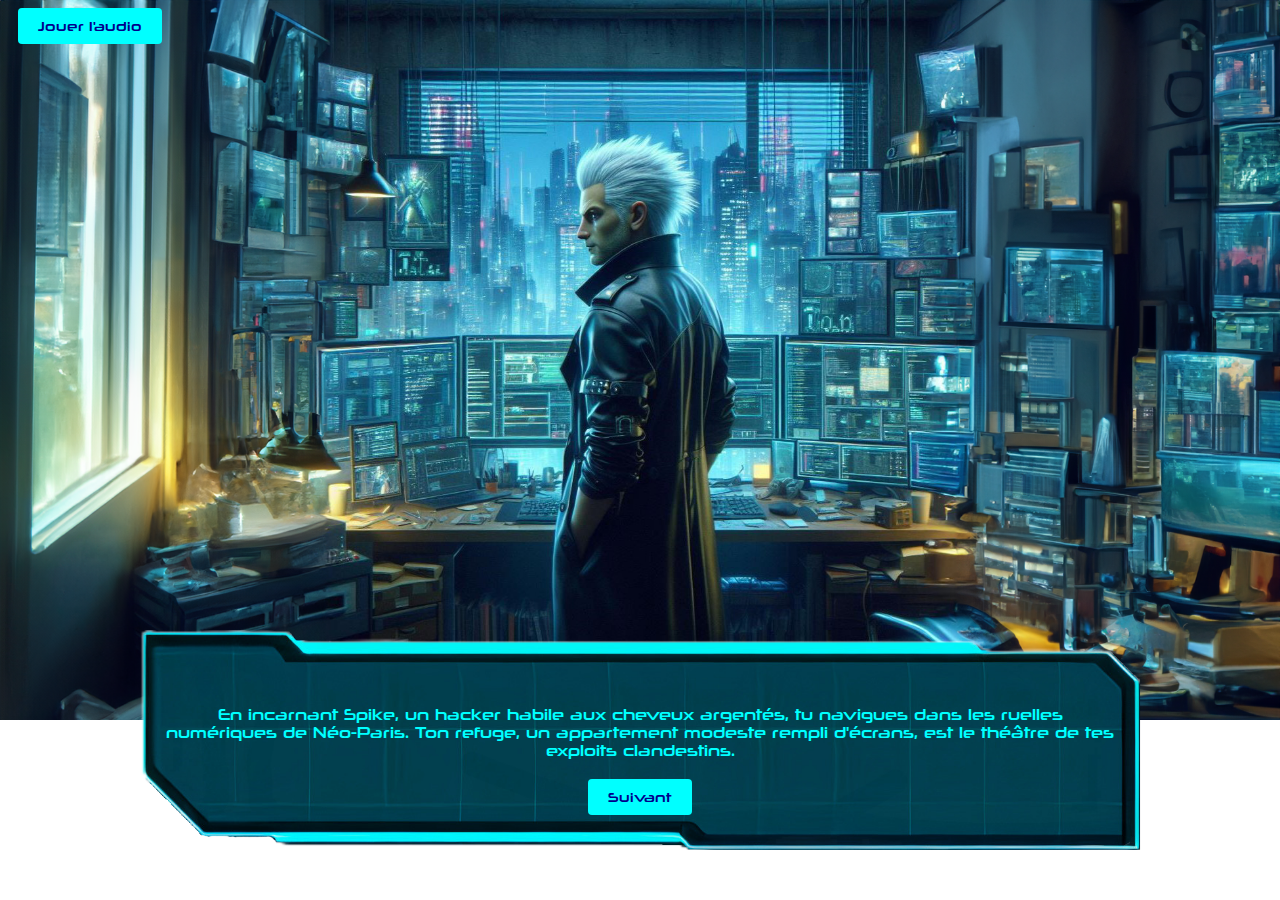
<file: index.html>
<!DOCTYPE html>
<html lang="en">
<head>
    <meta charset="UTF-8">
    <meta name="viewport" content="width=device-width, initial-scale=1.0">
    <title>Votre Aventure</title>
    <link rel="stylesheet" href="styles.css">
    <!-- Un bouton pour jouer l'audio -->
    <button id="playButton">Jouer l'audio</button>
    <!-- L'élément audio qui joue automatiquement et en boucle -->
    <audio id="myAudio" controls autoplay loop>
        <!-- La source de l'audio est un fichier mp3 -->
        <source src="musique.mp3">
    </audio>
</head>

<body id="bg_img" style="background-image: url('Images/téléchargement.png');">
    <img src="Images/Boite_De_Dialogue.png" class="bdd">
    <div class="container">
        <p id="story">En incarnant Spike, un hacker habile aux cheveux argentés, tu navigues dans les ruelles numériques de Néo-Paris. Ton refuge, un appartement modeste rempli d'écrans, est le théâtre de tes exploits clandestins.</p>
        <div class="choices" id="choix1">
            <button onclick="Suivant()">Suivant</button> <!--Bouton qui appelle la fonction Suivant() dans le script.js-->
        </div>
                <div class="choices" id="choix2" style="display: none;">
                    <button onclick="Fuir()">Prendre la clé sans attendre</button> <!--Bouton qui appelle la fonction Fuir() dans le script.js-->
                    <button onclick="Attendre()">Attendre la fin du téléchargement</button> <!--Bouton qui appelle la fonction Attendre() dans le script.js-->
                </div>
                        <div class="choices" id="choix3" style="display: none;">
                            <button onclick="startQTE()">S'enfuir</button> <!--Bouton qui appelle la fonction startQTE() dans le script_qte.js-->
                        </div>
                                <div class="choices" id="failqte" style="display: none;">
                                    <button onclick="startQTE2()">Utiliser sa botte secrète</button> <!--Bouton qui appelle la fonction startQTE2() dans le script_qte_2.js-->
                                    <button onclick="Moto()">Prendre ta moto</button>
                                </div>
                                        <div class="choices" id="choix16" style="display: none;">
                                            <button onclick="Base()">Tu te diriges vers ta base secrète</button>
                                            <button onclick="Station()">Tu te diriges vers un commissariat de police </button>
                                        </div>

                                        <div class="choices" id="choix19" style="display: none;">
                                            <button onclick="Station()">Tu te diriges vers un commissariat de police </button>
                                        </div>

                                                <div class="choices" id="choix17" style="display: none;">
                                                    <button onclick="décoder_porte()">Tu essaies de décoder le code d'entrée</button>
                                                    <button onclick="jouer()">Tu trouve une console de jeu et décides d'y jouer</button>
                                                </div>
                                                       <div class="choices" id="choix18" style="display: none;">
                                                            <button onclick="diffusion()">Suivant</button>
                                                            </div>


                                
                        <div class="choices" id="choix4" style="display: none;">
                            <button onclick="Moto()">Prendre ta moto</button>
                            <button onclick="Courir()">Continuer à pieds</button>
                        </div>
                        
                                <div class="choices" id="choix6" style="display: none;">
                                    <button onclick="Crash()">Suivant</button>
                                </div>
                                        <div class="choices" id="choix7" style="display: none;">
                                            <button onclick="fuite_voiture2()">Suivant</button>

                                        </div>
                        
                                                <div class="choices" id="choix8" style="display: none;">
                                                    <button onclick="cite_voisine()">Tu décides de fuir vers une cité voisine.</button>
                                                    <button onclick="Base()">Tu te diriges vers ta base secrète</button>
                                                </div>

                                                <div class="choices" id="choix9" style="display: none;">
                                                            <button onclick="decode_bar()">Décoder le téléchargement USB</button>
                                                        </div>

                                                                <div class="choices" id="choix10" style="display: none;">
                                                                    <button onclick="diffusion()">Suivant</button>
                                                                        </div>

                                <div class="choices" id="choix5" style="display: none;">
                                    <button onclick="voiture()">se cacher derrière une voiture</button>
                                    <button onclick="courir2()">vous continuer de courir</button>
                                </div>

                                        <div class="choices" id="choix11" style="display: none;">
                                            <button onclick="Mort()">Suivant</button>
                                        </div>

                                        <div class="choices" id="choix12" style="display: none;">
                                            <button onclick="Appel()">Appeler un ami</button>
                                        </div>

                                                <div class="choices" id="choix13" style="display: none;">
                                                    <button onclick="Sonic()">Attendre</button>
                                                </div>

                                                        <div class="choices" id="choix14" style="display: none;">
                                                            <button onclick="fuite_sonic()">s'enfuir</button>
                                                        </div>

                                                                <div class="choices" id="choix15" style="display: none;">
                                                                <button onclick="fuite_voiture()">Prendre la voiture</button>
                                                                </div>


                        

        <p id="result"></p>
    </div>
    <p id="result"></p>
        <img id="dialogueImage" src="Images/Boite_De_Dialogue.png" alt="Dialogue Image" style="display: none;">
    </div>
    <script src="script_qte_2.js"></script>
    <script src="script_qte.js"></script>
    <script src="script.js"></script>
</body>
</html>
</file>
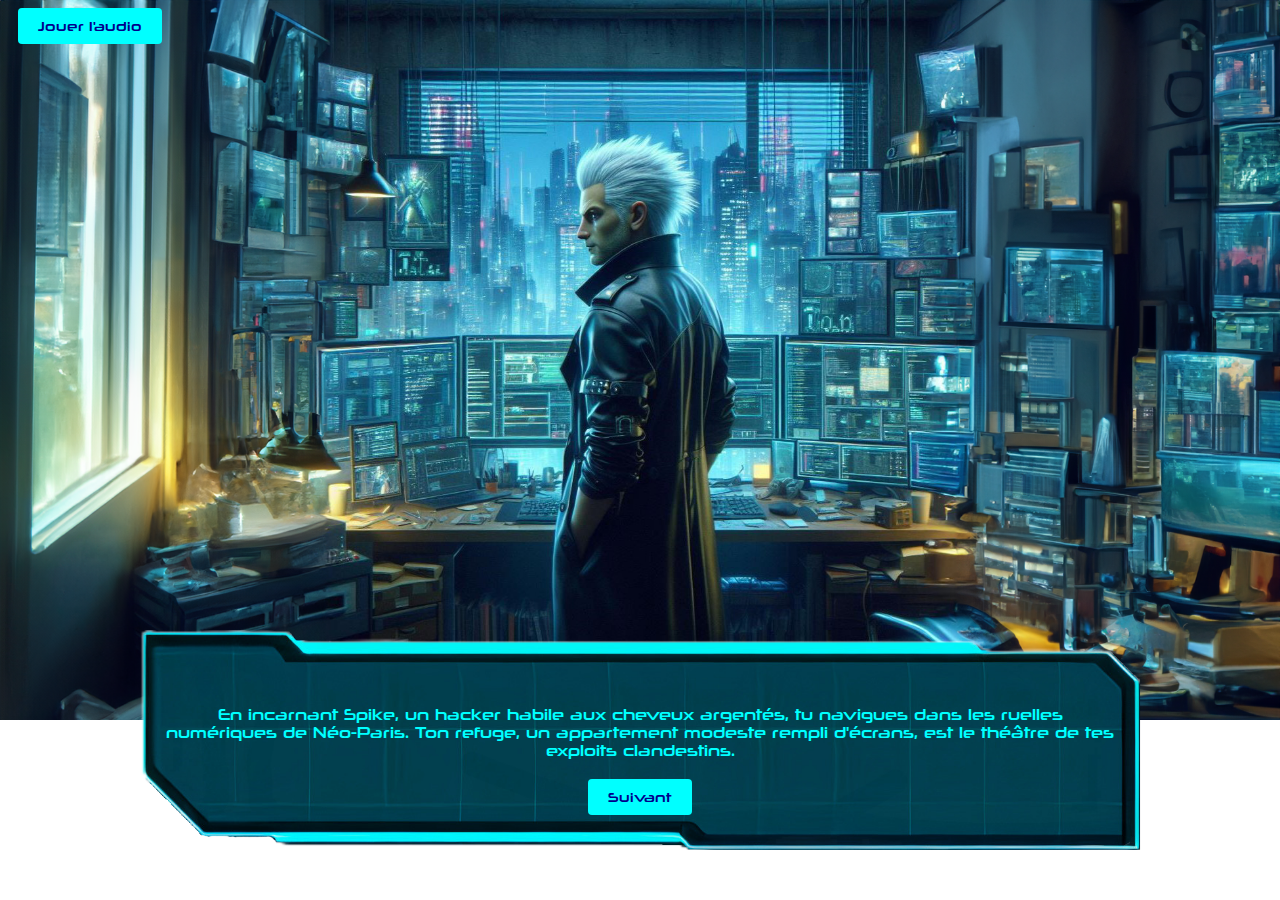
<file: HDVELH.html>
<!DOCTYPE html>
<html lang="en">
<head>
    <meta charset="UTF-8">
    <meta name="viewport" content="width=device-width, initial-scale=1.0">
    <title>Votre Aventure</title>
    <link rel="stylesheet" href="styles.css">
    <!-- Un bouton pour jouer l'audio -->
    <button id="playButton">Jouer l'audio</button>
    <!-- L'élément audio qui joue automatiquement et en boucle -->
    <audio id="myAudio" controls autoplay loop>
        <!-- La source de l'audio est un fichier mp3 -->
        <source src="musique.mp3">
    </audio>
</head>

<body id="bg_img" style="background-image: url('Images/téléchargement.png');">
    <img src="Images/Boite_De_Dialogue.png" class="bdd">
    <div class="container">
        <p id="story">En incarnant Spike, un hacker habile aux cheveux argentés, tu navigues dans les ruelles numériques de Néo-Paris. Ton refuge, un appartement modeste rempli d'écrans, est le théâtre de tes exploits clandestins.</p>
        <div class="choices" id="choix1">
            <button onclick="Suivant()">Suivant</button> <!--Bouton qui appelle la fonction Suivant() dans le script.js-->
        </div>
                <div class="choices" id="choix2" style="display: none;">
                    <button onclick="Fuir()">Prendre la clé sans attendre</button> <!--Bouton qui appelle la fonction Fuir() dans le script.js-->
                    <button onclick="Attendre()">Attendre la fin du téléchargement</button> <!--Bouton qui appelle la fonction Attendre() dans le script.js-->
                </div>
                        <div class="choices" id="choix3" style="display: none;">
                            <button onclick="startQTE()">S'enfuir</button> <!--Bouton qui appelle la fonction startQTE() dans le script_qte.js-->
                        </div>
                                <div class="choices" id="failqte" style="display: none;">
                                    <button onclick="startQTE2()">Utiliser sa botte secrète</button> <!--Bouton qui appelle la fonction startQTE2() dans le script_qte_2.js-->
                                    <button onclick="Moto()">Prendre ta moto</button>
                                </div>
                                        <div class="choices" id="choix16" style="display: none;">
                                            <button onclick="Base()">Tu te diriges vers ta base secrète</button>
                                            <button onclick="Station()">Tu te diriges vers un commissariat de police </button>
                                        </div>

                                        <div class="choices" id="choix19" style="display: none;">
                                            <button onclick="Station()">Tu te diriges vers un commissariat de police </button>
                                        </div>

                                                <div class="choices" id="choix17" style="display: none;">
                                                    <button onclick="décoder_porte()">Tu essaies de décoder le code d'entrée</button>
                                                    <button onclick="jouer()">Tu trouve une console de jeu et décides d'y jouer</button>
                                                </div>
                                                       <div class="choices" id="choix18" style="display: none;">
                                                            <button onclick="diffusion()">Suivant</button>
                                                            </div>


                                
                        <div class="choices" id="choix4" style="display: none;">
                            <button onclick="Moto()">Prendre ta moto</button>
                            <button onclick="Courir()">Continuer à pieds</button>
                        </div>
                        
                                <div class="choices" id="choix6" style="display: none;">
                                    <button onclick="Crash()">Suivant</button>
                                </div>
                                        <div class="choices" id="choix7" style="display: none;">
                                            <button onclick="fuite_voiture2()">Suivant</button>

                                        </div>
                        
                                                <div class="choices" id="choix8" style="display: none;">
                                                    <button onclick="cite_voisine()">Tu décides de fuir vers une cité voisine.</button>
                                                    <button onclick="Base()">Tu te diriges vers ta base secrète</button>
                                                </div>

                                                <div class="choices" id="choix9" style="display: none;">
                                                            <button onclick="decode_bar()">Décoder le téléchargement USB</button>
                                                        </div>

                                                                <div class="choices" id="choix10" style="display: none;">
                                                                    <button onclick="diffusion()">Suivant</button>
                                                                        </div>

                                <div class="choices" id="choix5" style="display: none;">
                                    <button onclick="voiture()">se cacher derrière une voiture</button>
                                    <button onclick="courir2()">vous continuer de courir</button>
                                </div>

                                        <div class="choices" id="choix11" style="display: none;">
                                            <button onclick="Mort()">Suivant</button>
                                        </div>

                                        <div class="choices" id="choix12" style="display: none;">
                                            <button onclick="Appel()">Appeler un ami</button>
                                        </div>

                                                <div class="choices" id="choix13" style="display: none;">
                                                    <button onclick="Sonic()">Attendre</button>
                                                </div>

                                                        <div class="choices" id="choix14" style="display: none;">
                                                            <button onclick="fuite_sonic()">s'enfuir</button>
                                                        </div>

                                                                <div class="choices" id="choix15" style="display: none;">
                                                                <button onclick="fuite_voiture()">Prendre la voiture</button>
                                                                </div>


                        

        <p id="result"></p>
    </div>
    <p id="result"></p>
        <img id="dialogueImage" src="Images/Boite_De_Dialogue.png" alt="Dialogue Image" style="display: none;">
    </div>
    <script src="script_qte_2.js"></script>
    <script src="script_qte.js"></script>
    <script src="script.js"></script>
</body>
</html>
</file>
<file: styles.css>
@font-face {
    font-family: PoliceFutur;
    src: url(neuropolitical_rg.otf);
  }
#bg_img{
    background-image: url('Images/téléchargement.png');
    height: 100%; 
    background-repeat: no-repeat;
    background-size: cover;
}

body {
    font-size: 15px;
    font-family: PoliceFutur;
}

.container {
    color: aqua;
    width: 960px;
    margin: 0 auto;
    margin-bottom: 0px;
    text-align: center;
    padding: 20px;
    position: absolute;
    bottom: 50px;
    left: 50%;
    position: absolute;
    transform: translateX(-50%);
}

.bdd {
    max-width: 1000px;
    margin: 0 auto;
    margin-bottom: 0px;
    text-align: center;
    padding: 20px;
    position: absolute;
    bottom: 30px;
    left: 50%;
    position: absolute;
    transform: translateX(-50%);
}

.choices {
    margin-top: 20px;
}


button {
    padding: 10px 20px;
    font-family: PoliceFutur;
    font-size: 13px;
    margin: 0 10px;
    cursor: pointer;
    background-color: aqua;
    color: darkblue;
    border: none;
    border-radius: 4px;
}

button:hover {
    background-color: #0056b3;
}
</file>
